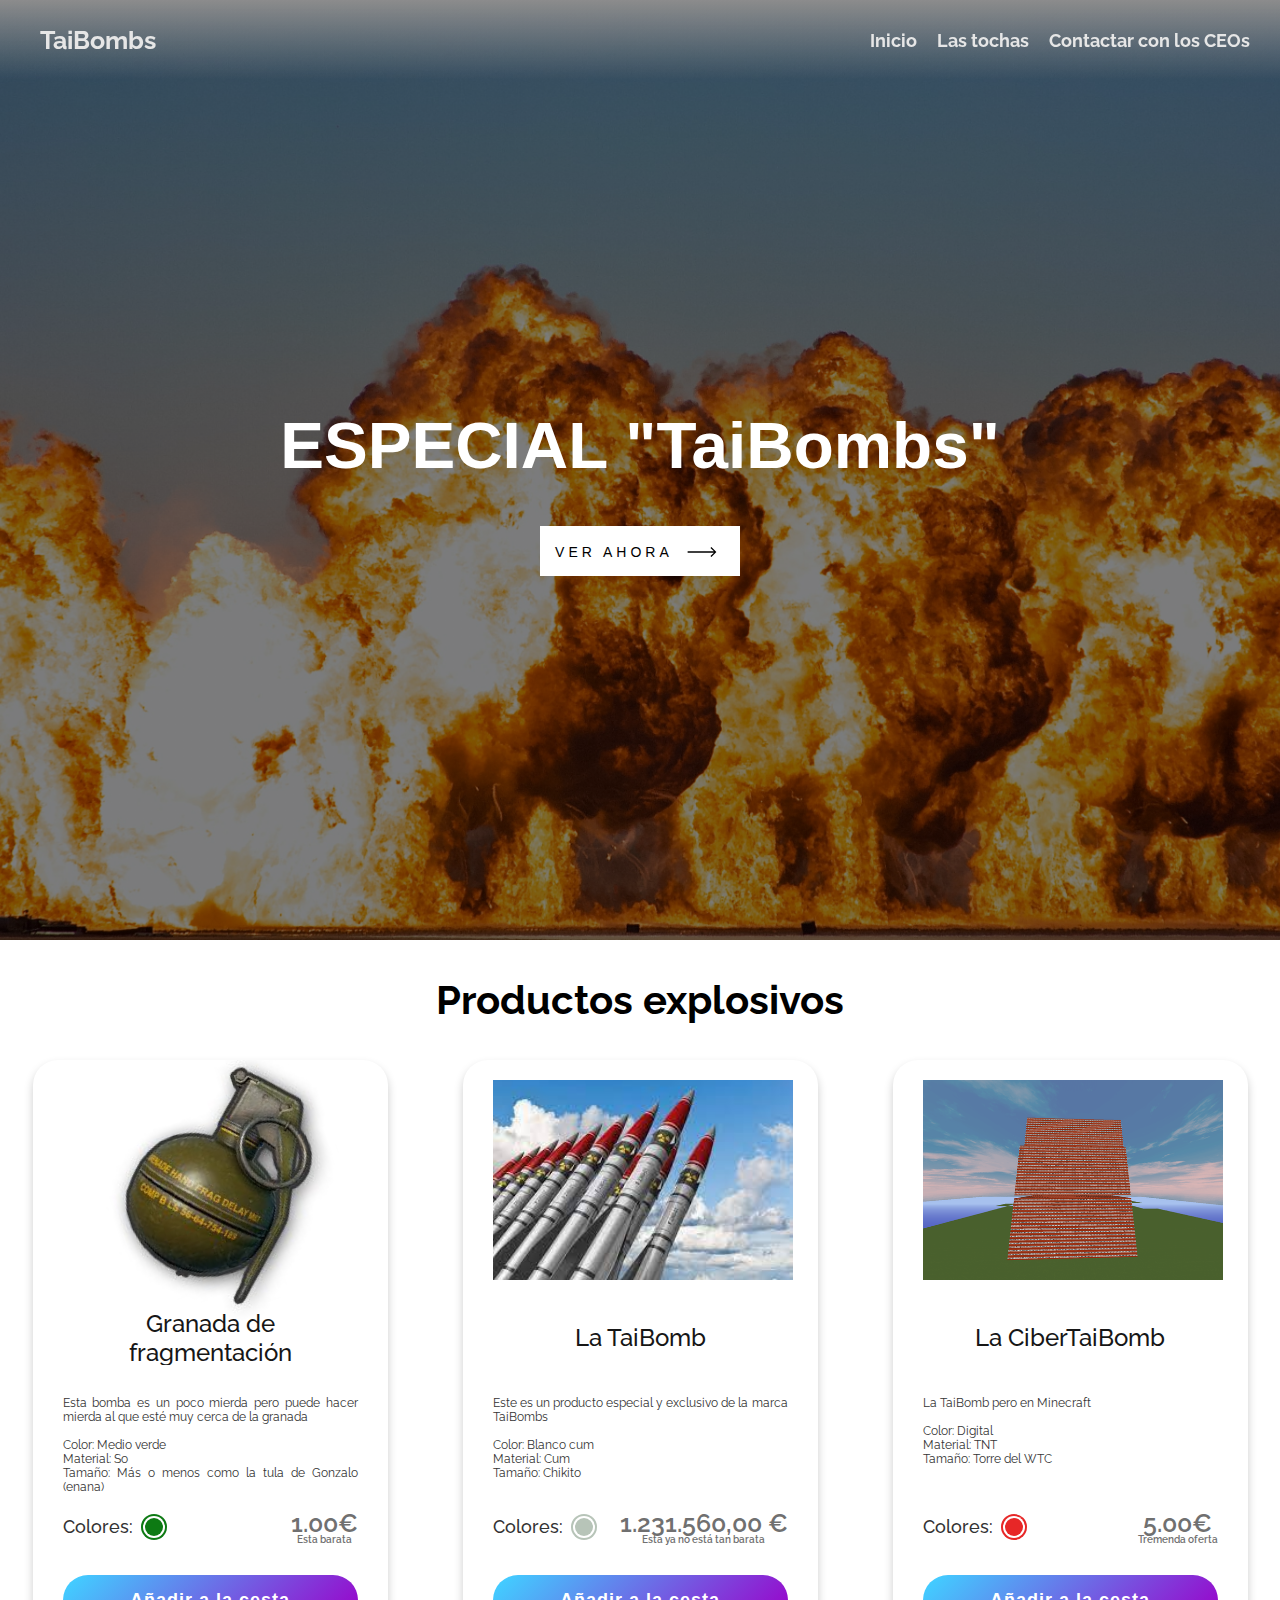
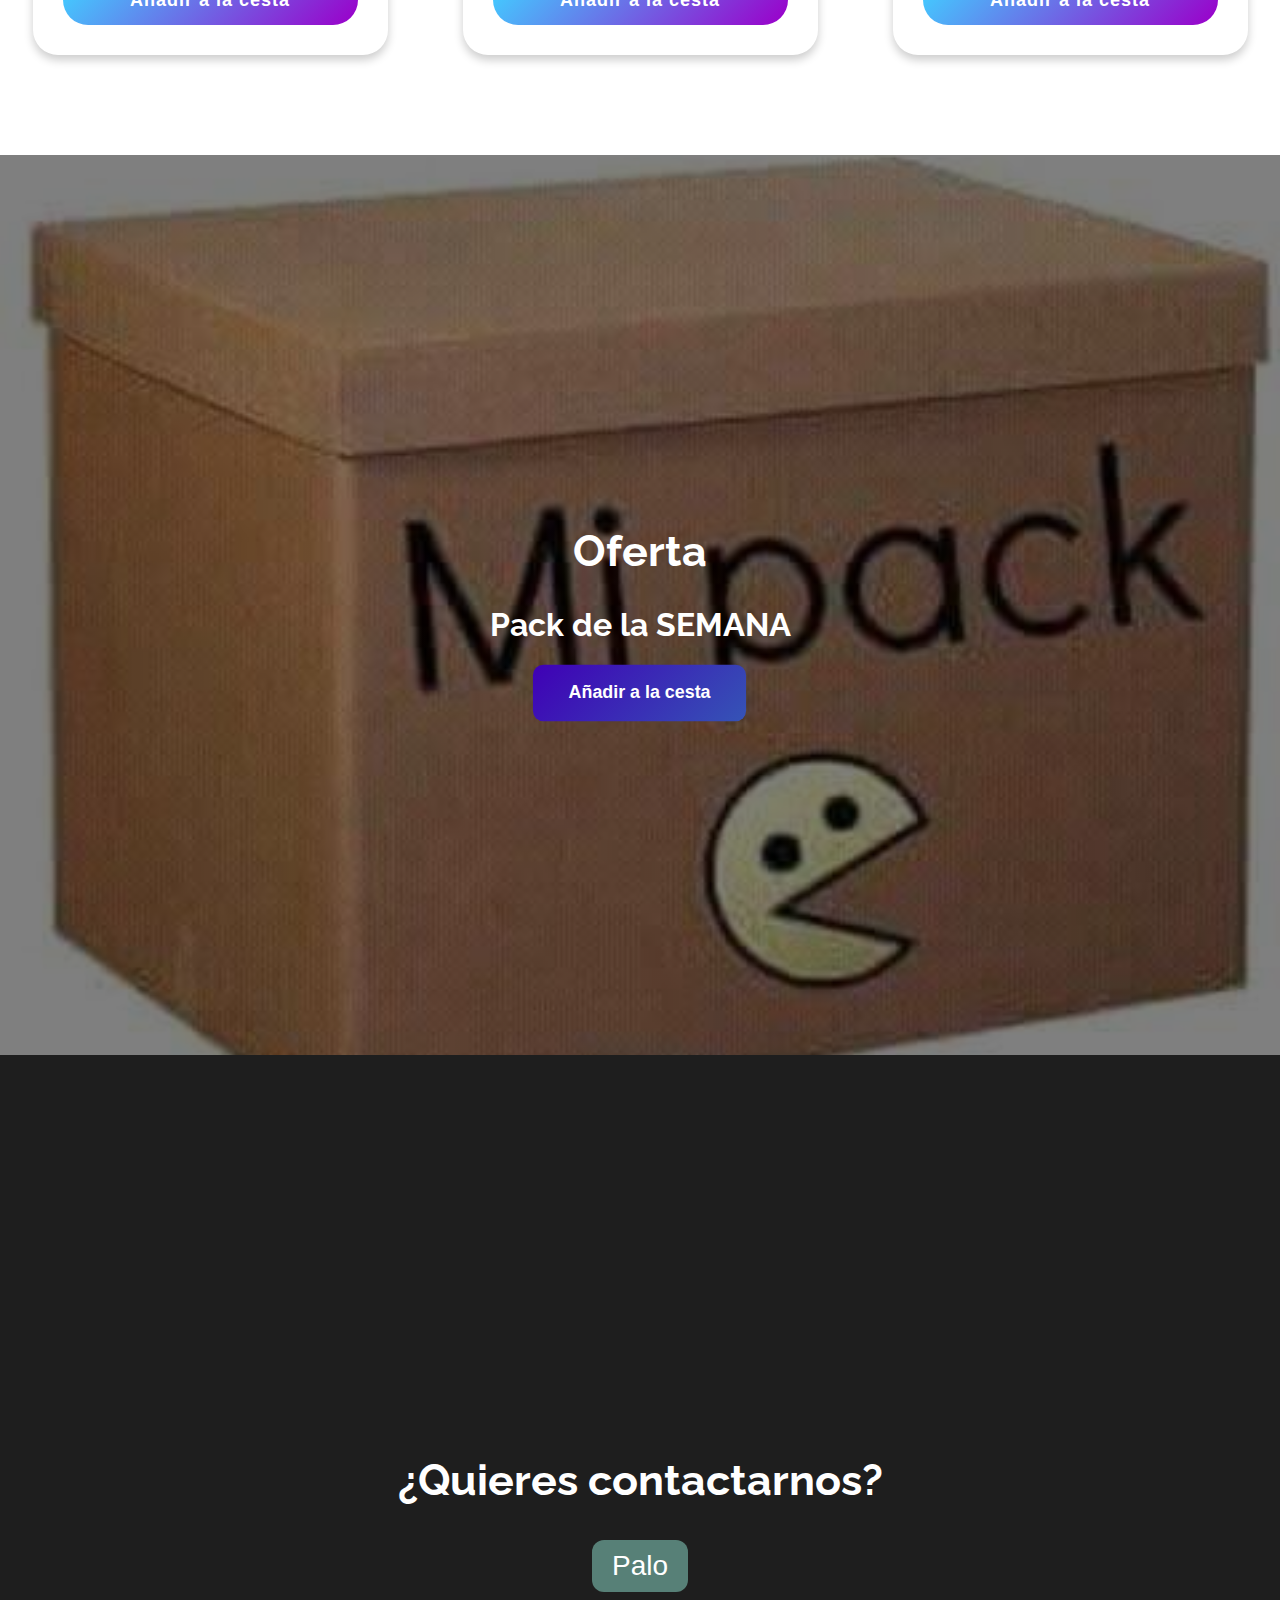
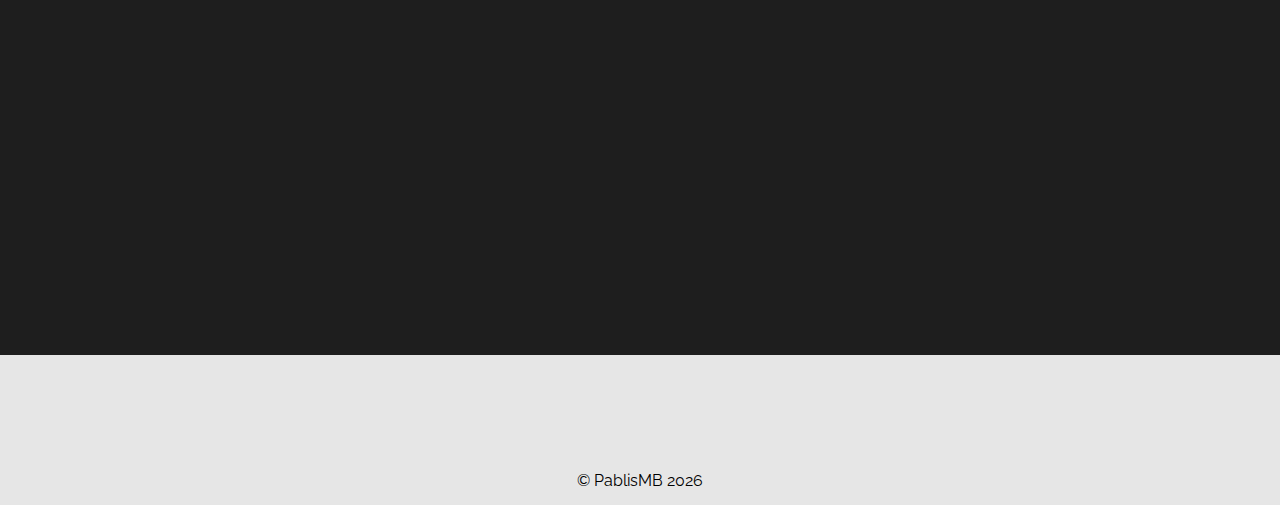
<file: index.html>
<!DOCTYPE html>
<html lang="en">
  <head>
    <meta charset="UTF-8" />
    <meta http-equiv="X-UA-Compatible" content="IE=edge" />
    <meta name="viewport" content="width=device-width, initial-scale=1.0" />
    <meta name="google-site-verification" content="uqfYsjnd7gshFwToRX8jxI25mbxMtv_LPGYnl26Ltc0" />
    <meta name="robots" content= "index, follow">
    <meta name="description" content="TaiBombs es un dinámico sitio web en línea que ofrece una amplia gama de productos digitales explosivos, incluidas bombas de diseño personalizado y efectos TNT. Explora el explosivo mundo de TaiBombs y da rienda suelta a tu creatividad en el ámbito digital." />
    <title>TaiBombs Rebirth</title>
    <meta name="keywords" content="tai, bombas, taibombs, taibombas, tolai, tulai, bonba, bonbas, vonva, vonvas, tnt, dinamita, explosión, taibon, digital, fisico, TaiBombs, tui, hiroshima, zar, tienda ">
    <link rel="stylesheet" href="global.css" />
    <link rel="stylesheet" href="index.css" />
    <link rel="stylesheet" href="header.css" />
    <link rel="stylesheet" href="footer.css" />
    <link
      rel="icon"
      href="https://i.pinimg.com/originals/2d/b7/f7/2db7f72926a43467c1f685765cbb3181.png"
    />
    <link rel="preconnect" href="https://fonts.googleapis.com" />
    <link rel="preconnect" href="https://fonts.gstatic.com" crossorigin />
    <link
      href="https://fonts.googleapis.com/css2?family=Raleway&family=Space+Mono&display=swap"
      rel="stylesheet"
    />
    <link
      href="https://fonts.googleapis.com/css2?family=Raleway&display=swap"
      rel="stylesheet"
    />
  </head>
  <body>
    <header class="unscrolled notwhitebg">
      <div class="container" id="c-t">
        <a href="#hero">
          <p class="logo">TaiBombs</p>
        </a>
        <nav>
          <a href="#hero">Inicio</a>
          <a href="#muestras">Las tochas</a>
          <a href="#contacta">Contactar con los CEOs</a>
        </nav>
      </div>
    </header>
    <script src="./main.js"></script>

    <section id="hero">
      <h1 id="especial">ESPECIAL "TaiBombs"</h1>
      <!--amogus-->
      <div class="btn-t-d">
        <form action="especial.html">
          <button class="btn-tienda">
            <span class="hover-underline-animation"> VER AHORA </span>
            <svg
              viewBox="0 0 46 16"
              height="10"
              width="30"
              xmlns="http://www.w3.org/2000/svg"
              id="arrow-horizontal"
            >
              <path
                transform="translate(30)"
                d="M8,0,6.545,1.455l5.506,5.506H-30V9.039H12.052L6.545,14.545,8,16l8-8Z"
                data-name="Path 10"
                id="Path_10"
              ></path>
            </svg>
          </button>
        </form>
      </div>
    </section>
    <!--l-->
    <section id="muestras">
      <h2>Productos explosivos</h2>
      <div class="container">
        <div class="productos">
          <div class="product-card">
            <div class="logo-cart">
              <!--<img src="images/logo.jpg" alt="logo">-->
              <i class="bx bx-shopping-bag"></i>
            </div>
            <div class="main-images">
              <img
                id="blue"
                class="blue active"
                src="./fotos/g-fragmentacion.jpg"
                alt="blue"
              />
              <!--<img id="pink" class="pink" src="images/pink.png" alt="blue">-->
              <!--<img id="yellow" class="yellow" src="images/yellow.png" alt="blue">-->
            </div>
            <div class="shoe-details">
              <span class="shoe_name">Granada de fragmentación</span>
              <br />
              <p>
                Esta bomba es un poco mierda pero puede hacer mierda al que esté
                muy cerca de la granada
                <br />
                <br />
                Color: Medio verde
                <br />
                Material: So
                <br />
                Tamaño: Más o menos como la tula de Gonzalo (enana)
              </p>
            </div>
            <div class="color-price">
              <div class="color-option">
                <span class="color">Colores:</span>
                <div class="circles granada">
                  <span class="circle blue active granada" id="blue"></span>
                </div>
              </div>
              <div class="price">
                <span class="price_num">1.00€</span>
                <span class="price_letter">Esta barata</span>
              </div>
            </div>
            <div class="button-p">
              <div class="button-layer"></div>
              <button>Añadir a la cesta</button>
            </div>
          </div>
          <div class="product-card">
            <div class="logo-cart">
              <!--<img src="images/logo.jpg" alt="logo">-->
              <i class="bx bx-shopping-bag"></i>
            </div>
            <div class="main-images taibon">
              <img
                id="blue"
                class="blue active taibon"
                src="./fotos/lataibon.png"
                alt="blue"
              />
              <!--<img id="pink" class="pink" src="images/pink.png" alt="blue">-->
              <!--<img id="yellow" class="yellow" src="images/yellow.png" alt="blue">-->
            </div>
            <div class="shoe-details">
              <span class="shoe_name">La TaiBomb</span>
              <br />
              <p>
                Este es un producto especial y exclusivo de la marca TaiBombs
                <br />
                <br />
                Color: Blanco cum
                <br />
                Material: Cum
                <br />
                Tamaño: Chikito
              </p>
            </div>
            <div class="color-price">
              <div class="color-option">
                <span class="color">Colores:</span>
                <div class="circles taibomb">
                  <span class="circle blue active taibomb" id="blue"></span>
                </div>
              </div>
              <div class="price">
                <span class="price_num">1.231.560,00 €</span>
                <span class="price_letter">Esta ya no está tan barata</span>
              </div>
            </div>
            <div class="button-p">
              <div class="button-layer"></div>
              <button>Añadir a la cesta</button>
            </div>
          </div>
          <div class="product-card">
            <div class="logo-cart">
              <!--<img src="images/logo.jpg" alt="logo">-->
              <i class="bx bx-shopping-bag"></i>
            </div>
            <div class="main-images cibertai">
              <img
                id="blue"
                class="blue active"
                src="./fotos/lacibertaibon.png"
                alt="blue"
              />
              <!--<img id="pink" class="pink" src="images/pink.png" alt="blue">-->
              <!--<img id="yellow" class="yellow" src="images/yellow.png" alt="blue">-->
            </div>
            <div class="shoe-details">
              <span class="shoe_name">La CiberTaiBomb</span>
              <br />
              <p>
                La TaiBomb pero en Minecraft
                <br />
                <br />
                Color: Digital
                <br />
                Material: TNT
                <br />
                Tamaño: Torre del WTC
              </p>
            </div>
            <div class="color-price">
              <div class="color-option">
                <span class="color">Colores:</span>
                <div class="circles">
                  <span class="circle blue active cibertai" id="blue"></span>
                </div>
              </div>
              <div class="price">
                <span class="price_num">5.00€</span>
                <span class="price_letter">Tremenda oferta</span>
              </div>
            </div>
            <div class="button-p">
              <div class="button-layer"></div>
              <button>Añadir a la cesta</button>
            </div>
          </div>
          <script>
            let circle = document.querySelector(".color-option");

            circle.addEventListener("click", (e) => {
              let target = e.target;
              if (target.classList.contains("circle")) {
                circle.querySelector(".active").classList.remove("active");
                target.classList.add("active");
                document
                  .querySelector(".main-images .active")
                  .classList.remove("active");
                document
                  .querySelector(`.main-images .${target.id}`)
                  .classList.add("active");
              }
            });
          </script>
        </div>
      </div>
    </section>

    <section id="oferta">
      <div class="container">
        <div class="oferta-elm">
          <div class="oferta-t">
            <h2>Oferta</h2>
          </div>
          <div class="pack-t">
            <h3>Pack de la SEMANA</h3>
          </div>
          <form
            id="pack-f"
            action="https://diccionario-de-la-lengua-calvorco.webnode.es"
          >
            <button class="btn-c">Añadir a la cesta</button>
          </form>
        </div>
      </div>
    </section>
    <section id="contacta">
      <div class="container">
        <h2>¿Quieres contactarnos?</h2>
        <form action="https://pablismb.github.io">
          <button class="btn">Palo</button>
        </form>
      </div>
    </section>
    <footer>
      <div class="container" id="copy">
        <p></p>
      </div>
    </footer>
    <script>
      const currentYear = new Date().getFullYear();
      const copy = document.getElementById("copy");
      copy.innerHTML = `&copy; PablisMB ${currentYear}`;
    </script>
  </body>
</html>
</file>
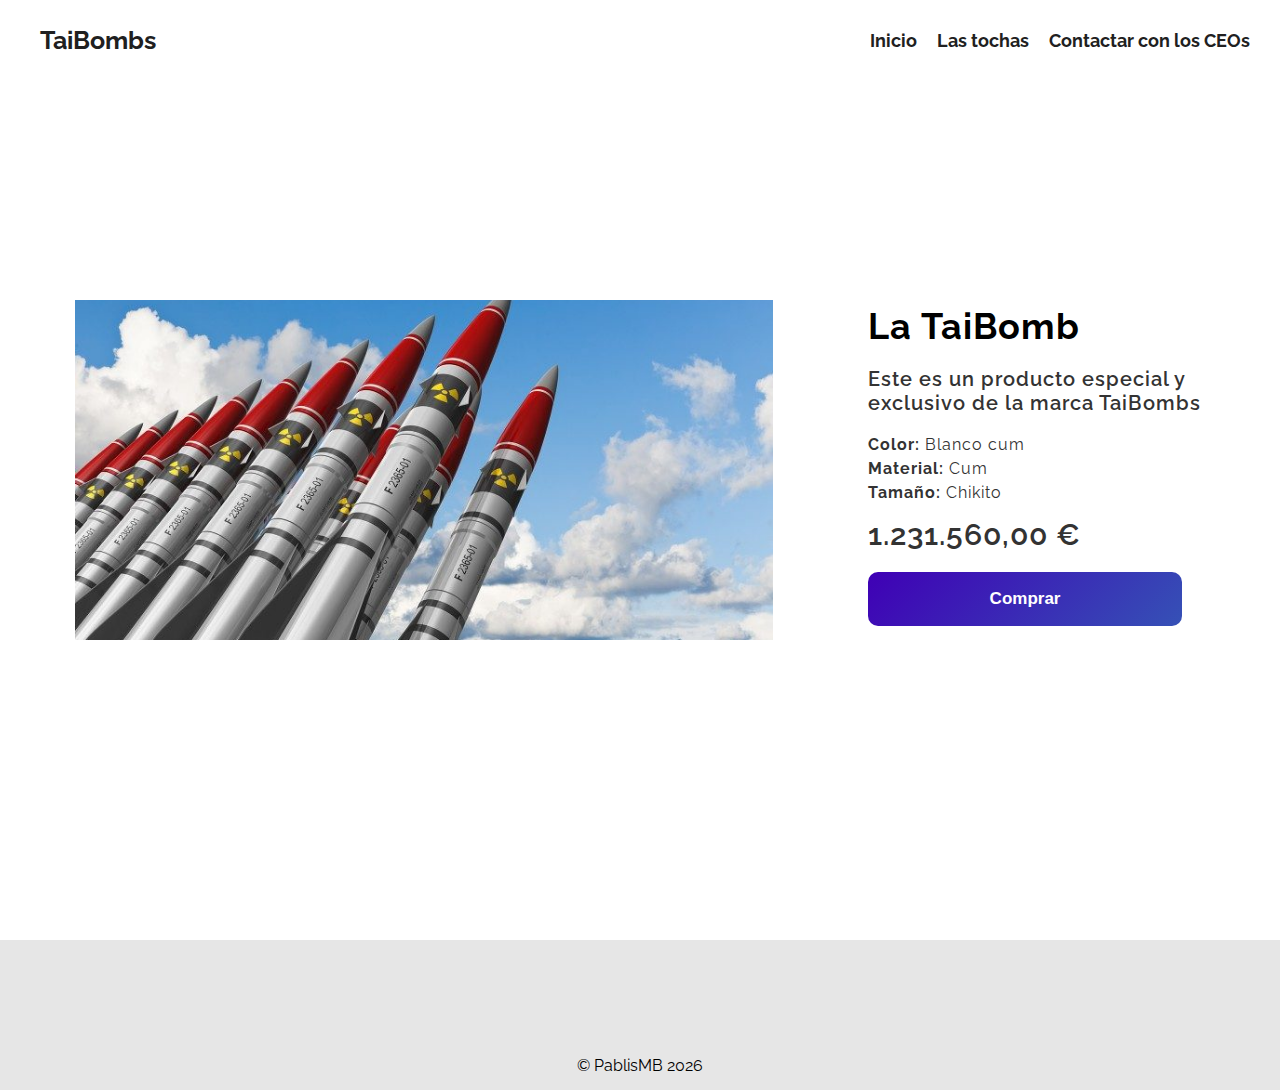
<file: especial.html>
<!DOCTYPE html>
<html lang="en">
  <head>
    <meta charset="UTF-8" />
    <meta http-equiv="X-UA-Compatible" content="IE=edge" />
    <meta name="viewport" content="width=device-width, initial-scale=1.0" />
    <title>TaiBombs Rebirth</title>
    <link rel="stylesheet" href="global.css" />
    <link rel="stylesheet" href="especial.css" />
    <link rel="stylesheet" href="header.css" />
    <link rel="stylesheet" href="footer.css" />
    <link
      rel="icon"
      href="https://i.pinimg.com/originals/2d/b7/f7/2db7f72926a43467c1f685765cbb3181.png"
    />
    <link rel="preconnect" href="https://fonts.googleapis.com" />
    <link rel="preconnect" href="https://fonts.gstatic.com" crossorigin />
    <link
      href="https://fonts.googleapis.com/css2?family=Raleway&family=Space+Mono&display=swap"
      rel="stylesheet"
    />
    <link
      href="https://fonts.googleapis.com/css2?family=Raleway&display=swap"
      rel="stylesheet"
    />
  </head>
  <body>
    <header class="unscrolled whitebg">
      <div class="container" id="c-t">
        <a href="#hero">
          <p class="logo">TaiBombs</p>
        </a>
        <nav>
          <a href="index.html">Inicio</a>
          <a href="#muestras">Las tochas</a>
          <a href="#contacta">Contactar con los CEOs</a>
        </nav>
      </div>
    </header>
    <script src="./main.js"></script>

    <div class="especial">
      <div class="esp-img">
        <img src="fotos/especial.jpeg" alt="" />
      </div>
      <div class="esp-text">
        <span class="esp-title">La TaiBomb</span>
        <span class="esp-subtitle"
          >Este es un producto especial y exclusivo de la marca TaiBombs</span
        >
        <span class="esp-details"
          ><span class="bold">Color:</span> Blanco cum</span
        >
        <span class="esp-details"><span class="bold">Material:</span> Cum</span>
        <span class="esp-details"
          ><span class="bold">Tamaño:</span> Chikito</span
        >
        <span class="esp-price">1.231.560,00 €</span>
        <div class="esp-btn-div">
          <button class="esp-button">Comprar</button>
        </div>
      </div>
    </div>

    <footer>
      <div class="container" id="copy">
        <p></p>
      </div>
    </footer>
    <script>
      const currentYear = new Date().getFullYear();
      const copy = document.getElementById("copy");
      copy.innerHTML = `&copy; PablisMB ${currentYear}`;
    </script>
  </body>
</html>
</file>
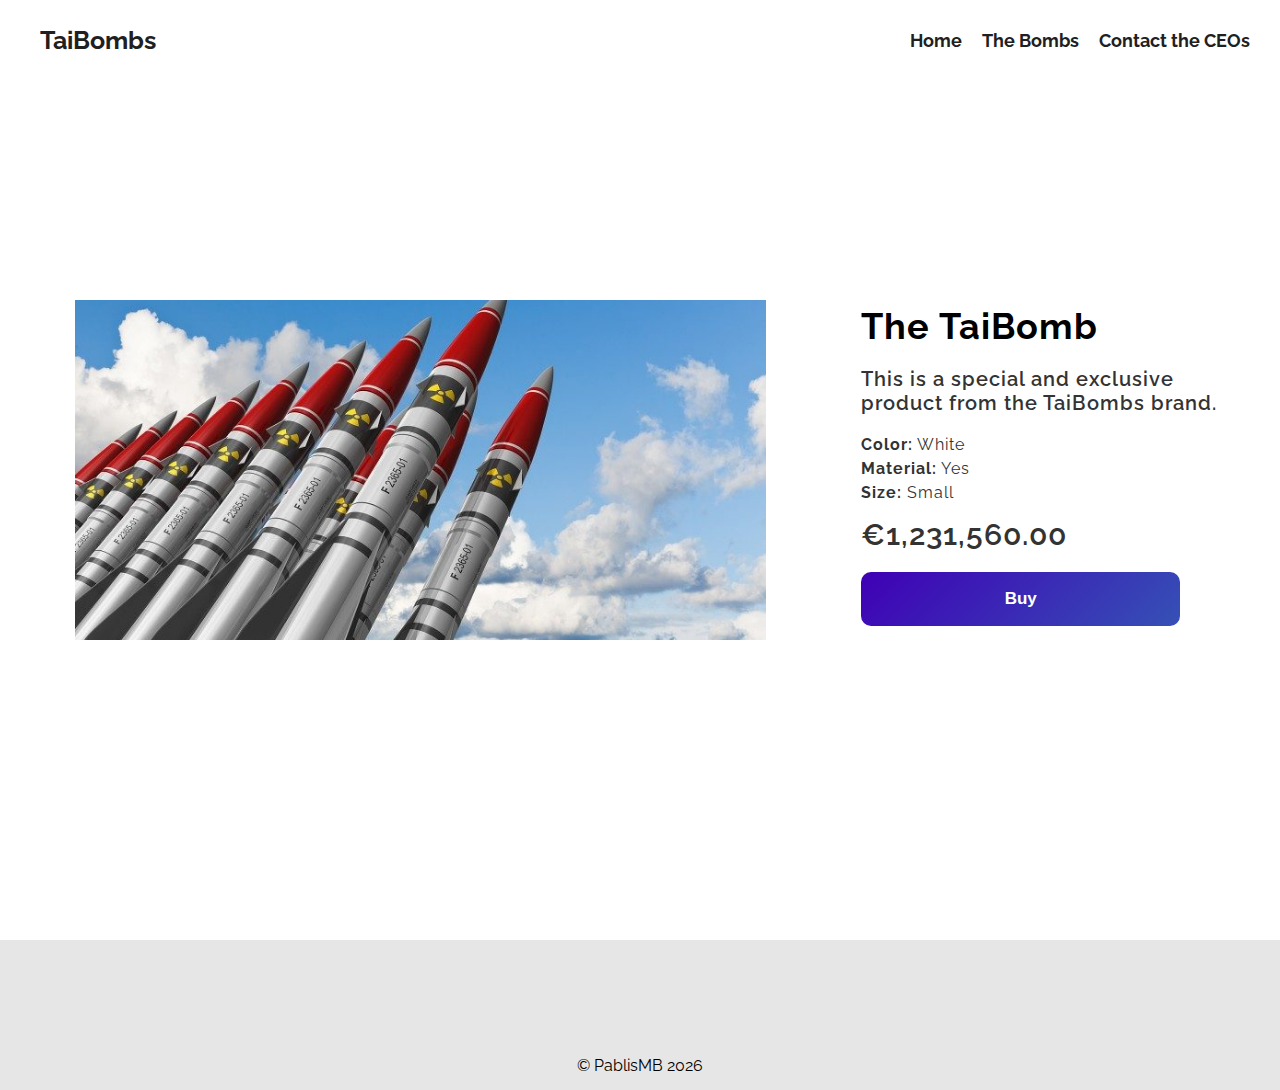
<file: especialen.html>
<!DOCTYPE html>
<html lang="en">

<head>
    <meta charset="UTF-8" />
    <meta http-equiv="X-UA-Compatible" content="IE=edge" />
    <meta name="viewport" content="width=device-width, initial-scale=1.0" />
    <title>TaiBombs Rebirth</title>
    <link rel="stylesheet" href="global.css" />
    <link rel="stylesheet" href="especial.css" />
    <link rel="stylesheet" href="header.css" />
    <link rel="stylesheet" href="footer.css" />
    <link rel="icon" href="https://i.pinimg.com/originals/2d/b7/f7/2db7f72926a43467c1f685765cbb3181.png" />
    <link rel="preconnect" href="https://fonts.googleapis.com" />
    <link rel="preconnect" href="https://fonts.gstatic.com" crossorigin />
    <link href="https://fonts.googleapis.com/css2?family=Raleway&family=Space+Mono&display=swap" rel="stylesheet" />
    <link href="https://fonts.googleapis.com/css2?family=Raleway&display=swap" rel="stylesheet" />
</head>

<body>
    <header class="unscrolled whitebg">
        <div class="container" id="c-t">
            <a href="#hero">
                <p class="logo">TaiBombs</p>
            </a>
            <nav>
                <a href="index.html">Home</a>
                <a href="#muestras">The Bombs</a>
                <a href="#contacta">Contact the CEOs</a>
            </nav>
        </div>
    </header>
    <script src="./main.js"></script>
    <div class="especial">
        <div class="esp-img">
            <img src="fotos/especial.jpeg" alt="" />
        </div>
        <div class="esp-text">
            <span class="esp-title">The TaiBomb</span>
            <span class="esp-subtitle">This is a special and exclusive product from the TaiBombs brand.</span>
            <span class="esp-details"><span class="bold">Color:</span> White</span>
            <span class="esp-details"><span class="bold">Material:</span> Yes</span>
            <span class="esp-details"><span class="bold">Size:</span> Small</span>
            <span class="esp-price">€1,231,560.00</span>
            <div class="esp-btn-div">
                <button class="esp-button">Buy</button>
            </div>
        </div>
    </div>

    <footer>
        <div class="container" id="copy">
            <p></p>
        </div>
    </footer>
    <script>
        const currentYear = new Date().getFullYear();
        const copy = document.getElementById("copy");
        copy.innerHTML = `&copy; PablisMB ${currentYear}`;
    </script>
</body>

</html>
</file>
<file: global.css>
* {
  box-sizing: border-box;
}

html,
body {
  scroll-behavior: smooth;
}

body {
  font-family: "Raleway", Raleway-Fallback, sans-serif;
  margin: 0;
}

h1 {
  font-size: 3.5em;
}
h2 {
  font-size: 2.7em;
}
h3 {
  font-size: 2em;
}
p {
  font-size: 1.25em;
}
ul {
  list-style: none;
}
li {
  font-size: 1.25em;
}

.container {
  margin: auto;
}

.color-acc {
  color: #5efb80;
}

.color-ac {
  color: #5efb80a4;
}

.color-ac:hover {
  color: #5efb80;
}
</file>
<file: index.css>
#hero {
  display: flex;
  align-items: center;
  justify-content: center;
  text-align: center;
  flex-direction: column;
  height: calc(100vh + 40px);
  color: white;
  background-image: linear-gradient(
      0deg,
      rgba(0, 0, 0, 0.5),
      rgba(0, 0, 0, 0.5)
    ),
    url("fotos/explosion.jpg");
  background-size: cover;
  background-repeat: no-repeat;
  background-position: center center;
}

#hero h1 {
  color: white;
  font-family: "Fira Sans", Fira-Sans-Fallback, sans-serif;
  font-size: calc(72px - 0.5vw);
  text-decoration: none solid rgb(255, 255, 255);
}

.btn-t-d {
  background: white;
  width: 200px;
  height: 50px;
  text-align: center;
  align-items: center;
  justify-content: center;
  line-height: 3.3;
  padding-bottom: 10px;
}

.btn-tienda {
  border: none;
  background: none;
  padding: 5px 10px;
  position: relative;
}

.btn-tienda span {
  padding-bottom: 7px;
  letter-spacing: 4px;
  font-size: 14px;
  padding-right: 15px;
  text-transform: uppercase;
}

.btn-tienda svg {
  transform: translateX(-8px);
  transition: all 0.3s ease;
  position: relative;
}

.btn-tienda:hover svg {
  transform: translateX(0);
}

.btn-tienda:active svg {
  transform: scale(0.9);
}

.hover-underline-animation {
  color: black;
  padding-bottom: 20px;
}

.hover-underline-animation:after {
  content: "";
  position: absolute;
  width: 100%;
  transform: scaleX(0);
  height: 2px;
  bottom: 0;
  left: 0;
  background-color: #000000;
  transform-origin: bottom right;
  transition: transform 0.25s ease-out;
}

.btn-tienda:hover .hover-underline-animation:after {
  transform: scaleX(1);
  transform-origin: bottom left;
}

#muestras {
  height: 100%;
}

#muestras .container {
  padding: 0;
  width: 100%;
  padding-bottom: 100px;
}

#muestras h2 {
  font-size: 2.5em;
  text-align: center;
  line-height: 3;
}

.product-card {
  position: relative;
  max-width: 355px;
  width: 100%;
  border-radius: 25px;
  padding: 20px 30px 30px 30px;
  background: #fff;
  box-shadow: 0 5px 10px rgba(0, 0, 0, 0.2);
  z-index: 3;
  overflow: hidden;
  transition: all 0.3s ease;
  margin: 0 !important;
  justify-self: center;
}
.product-card .logo-cart {
  display: flex;
  align-items: center;
  justify-content: space-between;
}
.product-card .logo-cart img {
  height: 60px;
  width: 60px;
  object-fit: cover;
}
.product-card .logo-cart i {
  font-size: 27px;
  color: #707070;
  cursor: pointer;
  transition: color 0.3s ease;
}
.product-card .logo-cart i:hover {
  color: #333;
}
.product-card .main-images {
  position: relative;
  height: 210px;
}
.product-card .main-images img {
  position: absolute;
  height: 300px;
  width: 300px;
  object-fit: cover;
  transform: rotate(-18deg);
  left: 12px;
  top: -40px;
  z-index: -1;
  opacity: 0;
  transition: opacity 0.5s ease;
}

.product-card .taibon img {
  transform: none;
  height: 200px;
  width: 300px;
  left: 0;
  top: 0;
}
.product-card .cibertai img {
  transform: none;
  height: 200px;
  width: 300px;
  left: 0;
  top: 0;
}

.product-card .main-images img.active {
  opacity: 1;
}
.product-card .shoe-details .shoe_name {
  display: flex;
  align-items: center;
  justify-content: center;
  margin-top: 20px;
  font-size: 24px;
  font-weight: 500;
  color: #161616;
  text-align: center;
  height: 55px;
  width: 295px;
  overflow: hidden;
}
.product-card .shoe-details p {
  font-size: 12px;
  font-weight: 400;
  color: #333;
  text-align: justify;
  min-height: 100px;
}
.product-card .shoe-details .stars i {
  margin: 0 -1px;
  color: #333;
}
.product-card .color-price .color-option {
  display: flex;
  align-items: center;
}
.color-price {
  display: flex;
  justify-content: space-between;
  align-items: center;
  margin-top: 10px;
}
.color-price .color-option .color {
  font-size: 18px;
  font-weight: 500;
  color: #333;
  margin-right: 8px;
}
.color-option .circles {
  display: flex;
}
.color-option .circles .circle.granada {
  height: 18px;
  width: 18px;
  background: #0d7a13;
  border-radius: 50%;
  margin: 0 4px;
  cursor: pointer;
  transition: all 0.4s ease;
}
.color-option .circles .circle.taibomb {
  height: 18px;
  width: 18px;
  background: #b7c4b8;
  border-radius: 50%;
  margin: 0 4px;
  cursor: pointer;
  transition: all 0.4s ease;
}
.color-option .circles .circle.cibertai {
  height: 18px;
  width: 18px;
  background: #e72727;
  border-radius: 50%;
  margin: 0 4px;
  cursor: pointer;
  transition: all 0.4s ease;
}
.color-option .circles .circle.blue.active.granada {
  box-shadow: 0 0 0 2px #fff, 0 0 0 4px #0d7a13;
}

.color-option .circles .circle.blue.active.taibomb {
  box-shadow: 0 0 0 2px #fff, 0 0 0 4px #b7c4b8;
}

.color-option .circles .circle.blue.active.cibertai {
  box-shadow: 0 0 0 2px #fff, 0 0 0 4px #e72727;
}

.color-option .circles .circle.pink {
  background: #fa1795;
}
.color-option .circles .circle.pink.active {
  box-shadow: 0 0 0 2px #fff, 0 0 0 4px #fa1795;
}
.color-option .circles .circle.yellow {
  background: #f5da00;
}
.color-option .circles .circle.yellow.active {
  box-shadow: 0 0 0 2px #fff, 0 0 0 4px #f5da00;
}
.color-price .price {
  display: flex;
  flex-direction: column;
  justify-content: center;
  align-items: center;
}
.color-price .price .price_num {
  font-size: 25px;
  font-weight: 600;
  color: #707070;
}
.color-price .price .price_letter {
  font-size: 10px;
  font-weight: 600;
  margin-top: -4px;
  color: #707070;
}
.product-card .button-p {
  position: relative;
  height: 50px;
  width: 100%;
  border-radius: 25px;
  margin-top: 30px;
  overflow: hidden;
}
.product-card .button-p .button-layer {
  position: absolute;
  height: 100%;
  width: 300%;
  left: -100%;
  background-image: linear-gradient(135deg, #9708cc, #43cbff, #9708cc, #43cbff);
  transition: all 0.4s ease;
  border-radius: 25px;
}
.product-card .button-p:hover .button-layer {
  left: 0;
}
.product-card .button-p button {
  position: relative;
  height: 100%;
  width: 100%;
  background: none;
  outline: none;
  border: none;
  font-size: 18px;
  font-weight: 600;
  letter-spacing: 1px;
  color: #fff;
  cursor: pointer;
  animation: gradient 3s infinite;
}

#oferta {
  background-color: rgb(30, 30, 30);
  color: white;
}

#oferta .container {
  text-align: center;
  height: 100vh;
  padding: 100px 0px;
  background-image: linear-gradient(
      0deg,
      rgba(0, 0, 0, 0.5),
      rgba(0, 0, 0, 0.5)
    ),
    url("fotos/mipak.jpg");
  background-size: cover;
  background-repeat: no-repeat;
  background-position: center center;
  display: flex;
  flex-direction: column;
  justify-content: center;
}

.productos {
  width: 100%;
  display: grid;
  grid-template-columns: repeat(auto-fit, minmax(355px, auto));
  grid-gap: 10px;
}

.oferta-t {
  margin: 0;
  padding: 0;
}

.oferta-elm {
  display: flex;
  flex-direction: column;
  justify-content: center;
  align-items: center;
  margin: 0 20px;
}

.pack-t {
  text-align: center;
  margin: 0;
  justify-content: center;
}

.btn-c {
  background: linear-gradient(-45deg, #3f00b5, #9f69fe, #27c8b7, #3f00b5);
  background-size: 800% 400%;
  padding: 1em 2em;
  display: inline-block;
  border: none;
  border-radius: 10px;
  font-size: 17px;
  font-weight: 700;
  color: white;
  transition: all 0.5s ease-in-out;
  animation: gradient 10s infinite cubic-bezier(0.62, 0.28, 0.23, 0.99) both;
}

.btn-c {
  animation: gradient 3s infinite;
  transform: scale(1.05);
  cursor: pointer;
}

.btn-c:active {
  animation: gradient 3s infinite;
}

@keyframes gradient {
  0% {
    background-position: 0% 50%;
  }

  50% {
    background-position: 100% 50%;
  }

  100% {
    background-position: 0% 50%;
  }
}

#logros .container {
  text-align: center;
  padding: 100px 0px;
}

#logros li {
  margin: 16px 0px;
  font-weight: bold;
  font-size: 1.25em;
}

#contacta {
  display: flex;
  align-items: center;
  justify-content: center;
  text-align: center;
  flex-direction: column;
  height: 100vh;
  background-color: rgba(30, 30, 30);
  color: white;
}

#contacto button {
  font-size: 1.75em;
}

footer {
  background-color: rgb(230, 230, 230);
}

footer p {
  margin: 0;
  padding: 12px;
  color: rgb(100, 100, 100);
}

footer .container {
  height: 150px;
  display: flex;
  justify-content: center;
  align-items: flex-end;
  padding-bottom: 15px;
}

footer .container img {
  padding: 50px;
}

.btn {
  border: none;
  outline: none;
  color: #fff;
  font-weight: 500;
  font-size: 17px;
  cursor: pointer;
  position: relative;
  z-index: 0;
  border-radius: 12px;
  background-color: #578077;
  border-color: #b7a196;
  font-family: "Montserrat", sans-serif;
  padding: 10px 20px;
  transition: all 0.3s ease;
}

.btn::after {
  content: "";
  z-index: -1;
  position: absolute;
  width: 100%;
  height: 100%;
  background-color: transparent;
  left: 0;
  top: 0;
  border-radius: 10px;
}
/* glow */
.btn::before {
  content: "";
  background: linear-gradient(
    45deg,
    #5b8266,
    #aef6c7,
    #b7a196,
    #aef6c7,
    #5b8266,
    #aef6c7,
    #b7a196,
    #aef6c7
  );
  position: absolute;
  top: -2px;
  left: -2px;
  background-size: 600%;
  z-index: -1;
  width: calc(100% + 4px);
  height: calc(100% + 4px);
  filter: blur(8px);
  animation: glowing 20s linear infinite;
  transition: opacity 0.3s ease-in-out;
  border-radius: 10px;
  opacity: 0;
}

@keyframes glowing {
  0% {
    background-position: 0 0;
  }

  50% {
    background-position: 400% 0;
  }

  100% {
    background-position: 0 0;
  }
}

/* hover */
.btn:hover {
  color: #fff;
  transition: all 0.1s linear;
}

.btn:hover::before {
  opacity: 1;
}

.btn:active:after {
  background: transparent;
}

@media (min-width: 727px) {
  #muestras .container {
    display: flex;
    justify-content: space-evenly;
    align-items: center;
    flex-direction: column;
  }

  #muestras h2 {
    margin: 0;
    text-align: center;
  }

  #muestras .img-container {
    background-image: url("fotos/palo.png");
    background-size: cover;
    background-position: center center;
    height: 500px;
    width: 400px;
  }

  #oferta .proyectos {
    justify-content: center;
  }

  #oferta p {
    display: block;
    margin-bottom: 30px;
  }

  .oferta-t h2 {
    margin-bottom: 0px;
    max-width: 50%;
    text-align: center;
    align-items: center;
    justify-content: center;
    padding-bottom: 30px;
  }

  .pack-t {
    margin-top: 0px;
    max-width: 50%;
    height: 60px;
    text-align: center;
    align-items: center;
    justify-content: center;
  }

  .pack-t h3 {
    margin-top: 0px;
    height: 60px;
    text-align: center;
    justify-content: center;
  }

  #pack-f {
    width: 50%;
  }

  #oferta .carta {
    padding: 15px;
  }

  #logros {
    background-image: url("fotos/soyyo.PNG");
    background-repeat: no-repeat;
    background-size: 300px 150px;
    background-position: 650px 175px;
  }

  #logros .container {
    text-align: left;
  }

  #logros h2 {
    margin-left: 50px;
  }

  #logros ul {
    margin-left: 10px;
    font-size: 0.85em;
  }

  #contacta button {
    font-size: 1.75em;
  }
}

@media (min-width: 1024px) {
  #logros {
    background-position-x: calc(100vh + 150px);
  }
}
</file>
<file: header.css>
header {
  position: fixed;
}

header.unscrolled.notwhitebg {
  background: linear-gradient(to bottom, rgb(140, 140, 140), rgba(0, 0, 0, 0));
}

header.scrolled.notwhitebg {
  background-color: rgb(240, 240, 240);
}

header.unscrolled.whitebg {
  background-color: white;
}

header.scrolled.whitebg {
  background-color: rgb(240, 240, 240);
}

header .logo {
  margin: 0;
  padding: 10px;
  font-weight: 700;
  font-size: 25px;
  transition: all 0.2s linear;
}

header.scrolled.notwhitebg .logo {
  color: #202020;
}

header.unscrolled.notwhitebg .logo {
  color: rgb(230, 230, 230);
}

header.scrolled.whitebg .logo {
  color: #202020;
}

header.unscrolled.whitebg .logo {
  color: #202020;
}

header .logo:hover {
  color: #5efb80 !important;
}

header .container {
  display: flex;
  flex-direction: column;
  align-items: center;
  padding: 0 15px;
}

header nav {
  display: flex;
  flex-direction: column;
  align-items: center;
  padding-bottom: 25px;
}

header a {
  text-decoration: none;
  font-size: 18px;
  font-weight: bold;
  padding: 5px 10px;
  transition: all 0.2s linear;
}

header.scrolled.notwhitebg a {
  color: #202020;
}

header.unscrolled.notwhitebg a {
  color: rgb(230, 230, 230);
}

header.scrolled.whitebg a {
  color: #202020;
}

header.unscrolled.whitebg a {
  color: #202020;
}

header a nav {
  padding: 0 16px 0 5px;
}

header a:hover {
  color: #5efb80 !important;
}

@media (min-width: 727px) {
  header {
    position: fixed;
    min-width: 100%;
    z-index: 100;
  }

  header .container {
    flex-direction: row;
    justify-content: space-between;
    position: relative;
    padding: 10px 20px;
    width: 100%;
  }

  header nav {
    flex-direction: row;
    padding-bottom: 0;
  }

  header.scrolled .container {
    padding: 0;
    transition: all 0.5s ease;
  }

  header.unscrolled .container {
    padding: 10px 20px;
    transition: all 0.5s ease;
  }
}

@media (max-width: 727px) {
  header {
    position: fixed;
    min-width: 100%;
    z-index: 100;
  }
}
</file>
<file: footer.css>
footer {
  background-color: rgb(230, 230, 230);
}

footer p {
  margin: 0;
  padding: 12px;
  color: rgb(100, 100, 100);
}

footer .container {
  height: 150px;
  display: flex;
  justify-content: center;
  align-items: flex-end;
  padding-bottom: 15px;
}

footer .container img {
  padding: 50px;
}
</file>
<file: especial.css>
.bold {
  font-weight: bold;
}

.especial {
  display: flex;
  align-items: center;
  justify-content: center;
  text-align: center;
  flex-direction: row;
  height: calc(100vh + 40px);
  background-size: cover;
  background-repeat: no-repeat;
  background-position: center center;
}

.especial div {
  max-height: 400px;
  max-width: 100%;
}

.especial .esp-img {
  display: flex;
  align-items: center;
  justify-content: center;
  text-align: center;
  flex-direction: row;
  padding: 30px 55px;
  margin: 0 20px;
  height: 60vh;
  width: 100%;
}

.especial .esp-img img {
  height: 100%;
  width: 100%;
  object-fit: cover;
}

.especial .esp-text {
  display: flex;
  justify-content: center;
  text-align: left;
  flex-direction: column;
  margin: 0 20px;
}

.esp-title {
  font-size: 36px;
  font-weight: bolder;
  letter-spacing: 1px;
  margin-bottom: 20px;
}

.esp-subtitle {
  font-size: 20px;
  font-weight: 600;
  letter-spacing: 1px;
  margin-bottom: 20px;
  color: #333;
}

.esp-details {
  font-size: 16px;
  font-weight: 400;
  letter-spacing: 1px;
  margin-bottom: 5px;
  color: #333;
}

.esp-price {
  font-size: 30px;
  font-weight: 600;
  letter-spacing: 1px;
  margin: 10px 0 10px 0;
  color: #333;
}

.esp-button {
  background: linear-gradient(-45deg, #3f00b5, #9f69fe, #27c8b7, #3f00b5);
  background-size: 800% 400%;
  padding: 1em 2em;
  display: inline-block;
  border: none;
  border-radius: 10px;
  font-size: 17px;
  font-weight: 700;
  color: white;
  transition: all 0.5s ease-in-out;
  animation: gradient 10s infinite cubic-bezier(0.62, 0.28, 0.23, 0.99) both;
  cursor: pointer;
  width: 80%;
}

.esp-button:hover {
  animation: gradient 3s infinite;
}

.esp-btn-div {
  display: flex;
  align-items: center;
  justify-content: flex-start;
  text-align: center;
  flex-direction: row;
  margin: 10px 0;
  font-size: 18px;
}

@keyframes gradient {
  0% {
    background-position: 0% 50%;
  }

  50% {
    background-position: 100% 50%;
  }

  100% {
    background-position: 0% 50%;
  }
}
</file>
